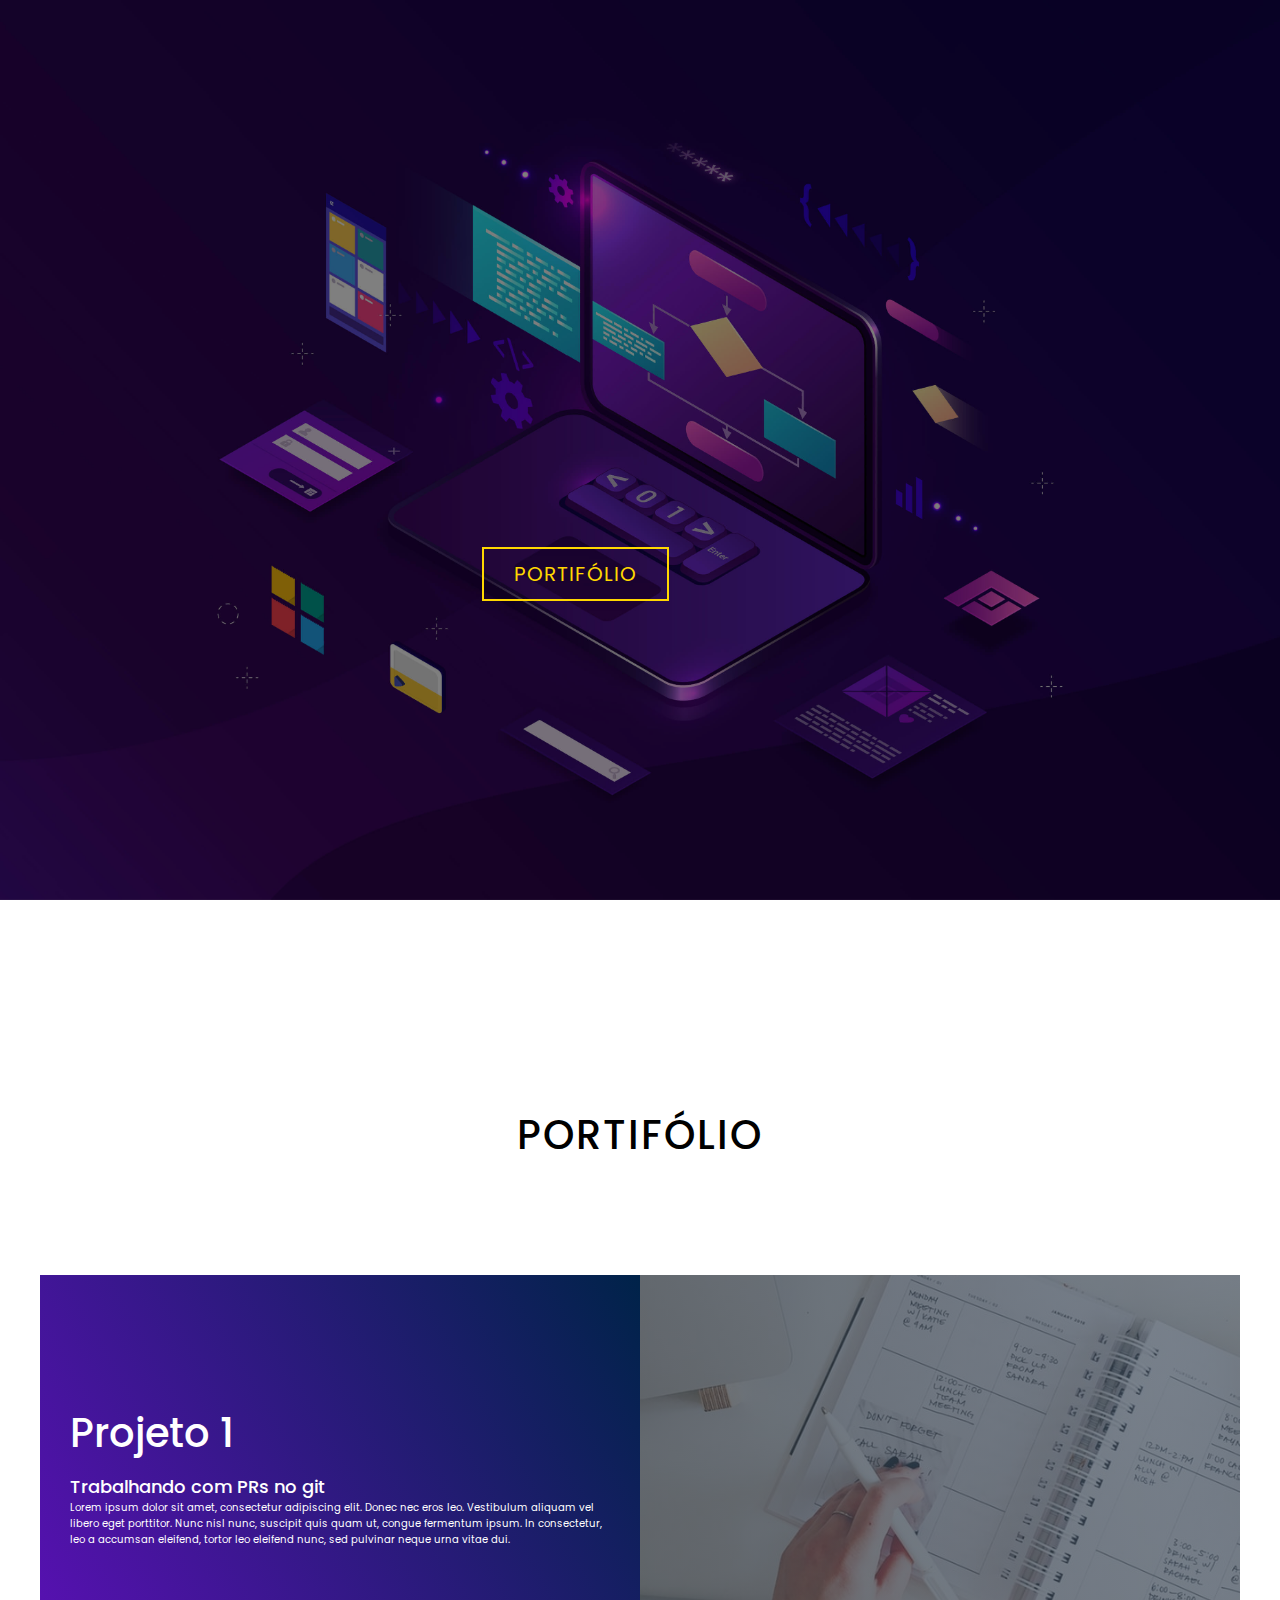
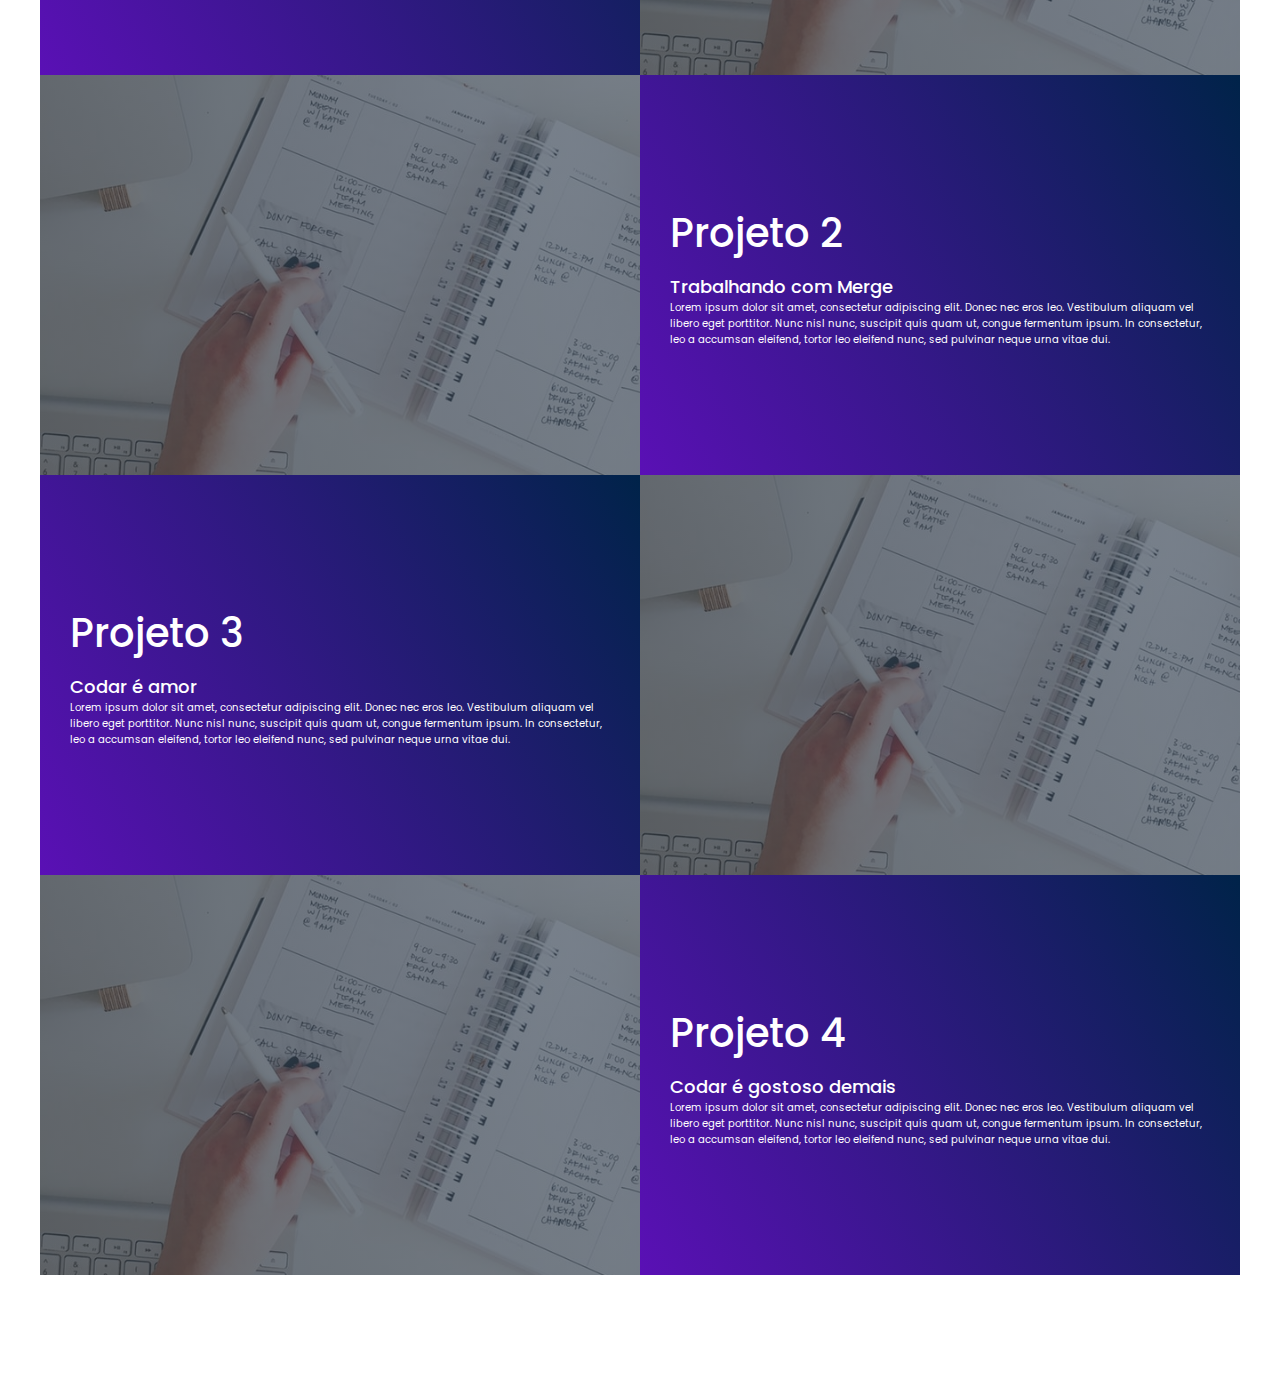
<file: index.html>
<!DOCTYPE html>
<html lang="pt-br">
  <head>
    <meta charset="UTF-8" />
    <meta name="viewport" content="width=device-width, initial-scale=1.0" />
    <link rel="stylesheet" href="style.css" />
    <title>Site daora demais</title>
  </head>

  <body>
    <section id="presentation">
      <div class="presentation container">
        <div>
          <h1>
            Olá,
            <span></span>
          </h1>
          <h1>
            meu nome é
            <span></span>
          </h1>
          <h1>
            Gabriel
            <span></span>
          </h1>
          <a href="#portfolio" type="button" class="cta">Portifólio</a>
        </div>
      </div>
    </section>

    <section id="portfolio">
      <div class="portfolio container">
        <div class="portfolio header">
          <h1 class="section-title"><span>Portifólio</span></h1>
        </div>
        <div class="all-projects">
          <div class="project-item">
            <div class="project-info">
              <h1>Projeto 1</h1>
              <h2>Trabalhando com PRs no git</h2>
              <p>
                Lorem ipsum dolor sit amet, consectetur adipiscing elit. Donec
                nec eros leo. Vestibulum aliquam vel libero eget porttitor. Nunc
                nisl nunc, suscipit quis quam ut, congue fermentum ipsum. In
                consectetur, leo a accumsan eleifend, tortor leo eleifend nunc,
                sed pulvinar neque urna vitae dui.
              </p>
            </div>
            <div class="project-img">
              <img src="./img-1.png" alt="img" />
            </div>
          </div>
          <div class="project-item">
            <div class="project-info">
              <h1>Projeto 2</h1>
              <h2>Trabalhando com Merge</h2>
              <p>
                Lorem ipsum dolor sit amet, consectetur adipiscing elit. Donec
                nec eros leo. Vestibulum aliquam vel libero eget porttitor. Nunc
                nisl nunc, suscipit quis quam ut, congue fermentum ipsum. In
                consectetur, leo a accumsan eleifend, tortor leo eleifend nunc,
                sed pulvinar neque urna vitae dui.
              </p>
            </div>
            <div class="project-img">
              <img src="./img-1.png" alt="img" />
            </div>
          </div>
          <div class="project-item">
            <div class="project-info">
              <h1>Projeto 3</h1>
              <h2>Codar é amor</h2>
              <p>
                Lorem ipsum dolor sit amet, consectetur adipiscing elit. Donec
                nec eros leo. Vestibulum aliquam vel libero eget porttitor. Nunc
                nisl nunc, suscipit quis quam ut, congue fermentum ipsum. In
                consectetur, leo a accumsan eleifend, tortor leo eleifend nunc,
                sed pulvinar neque urna vitae dui.
              </p>
            </div>
            <div class="project-img">
              <img src="./img-1.png" alt="img" />
            </div>
          </div>
          <div class="project-item">
            <div class="project-info">
              <h1>Projeto 4</h1>
              <h2>Codar é gostoso demais</h2>
              <p>
                Lorem ipsum dolor sit amet, consectetur adipiscing elit. Donec
                nec eros leo. Vestibulum aliquam vel libero eget porttitor. Nunc
                nisl nunc, suscipit quis quam ut, congue fermentum ipsum. In
                consectetur, leo a accumsan eleifend, tortor leo eleifend nunc,
                sed pulvinar neque urna vitae dui.
              </p>
            </div>
            <div class="project-img">
              <img src="./img-1.png" alt="img" />
            </div>
          </div>
        </div>
      </div>
    </section>
  </body>
</html>
</file>
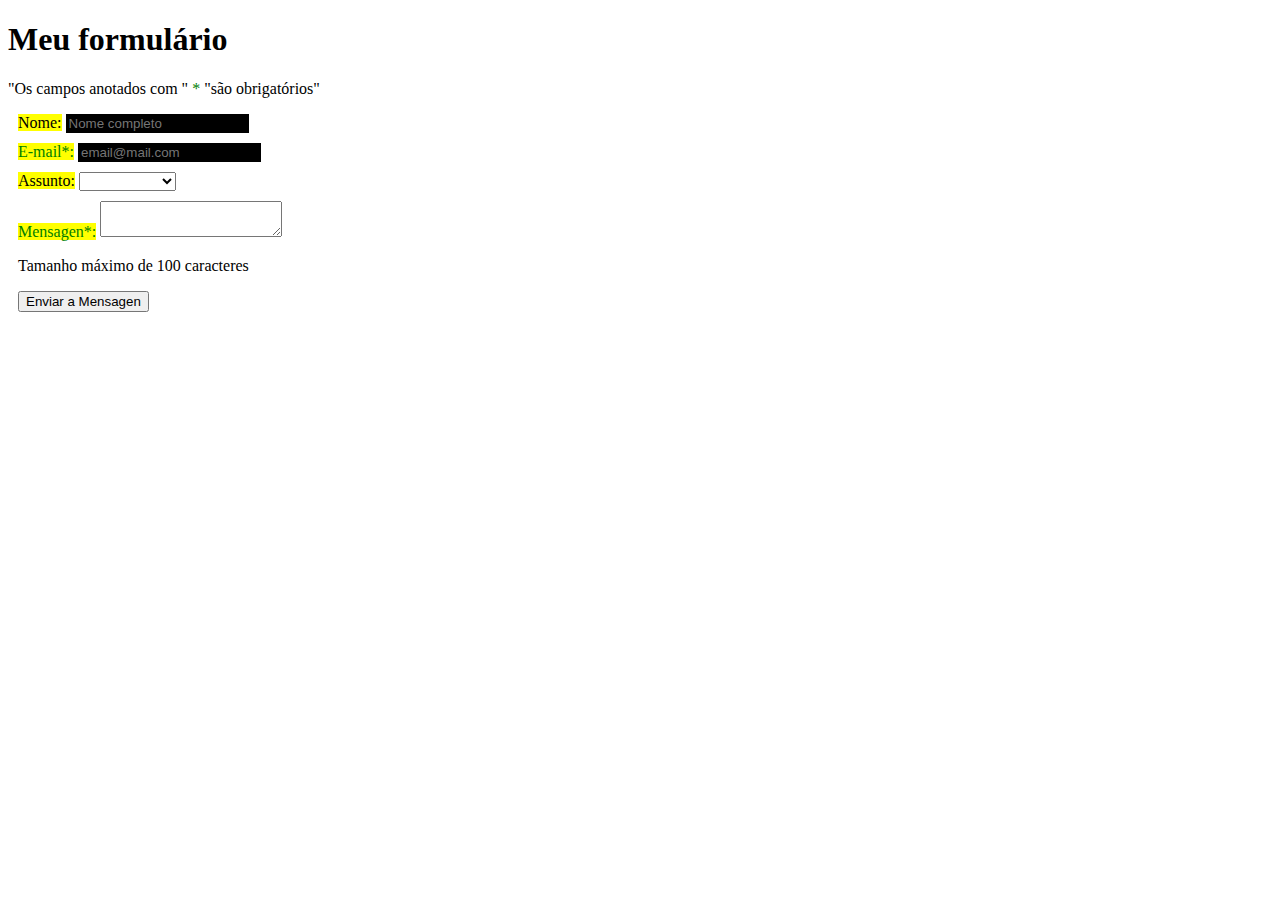
<file: meuformulario.html>
<!DOCTYPE html>
<html>

<head>
    <meta charset="UTF-8">
    <meta name="viewport" content="whidth=device-width, initial-scale=1.0">
    <title>Template para CSS</title>
    <link rel="stylesheet" type="text/CSS" href="formulario.css">
</head>

<body>
    <h1>Meu formulário</h1>
    <p>
        "Os campos anotados com "
        <span class="obrigatorio">*</span>
        "são obrigatórios"
    </p>

    <form action="/pagina-processa-dados-do-form" method="post">
        <div>
            <label for="name">Nome:</label>
            <input type="text" id="name" placeholder="Nome completo">
        </div>
        <div>
            <label for="mail" class="obrigatorio">E-mail*:</label>
            <input type="text" id="mail" placeholder="email@mail.com">
        </div>
        <div>
            <label for="assunto">Assunto:</label>
            <select name="assunto" id="assunto">
                <option value="N" selected></option>
                <option value="S">Sugestão</option>
                <option value="R">Reclamação</option>
                <option value="E">Elogio</option>
            </select>
        </div>
        <div>
            <label for="msg" class="obrigatorio">Mensagen*:</label>
            <textarea id="msg"></textarea>
            <p>Tamanho máximo de 100 caracteres</p>
        </div>
        <div class="button">
            <button type="submit">Enviar a Mensagen</button>
        </div>
    </form>



</body>

</html>
</file>
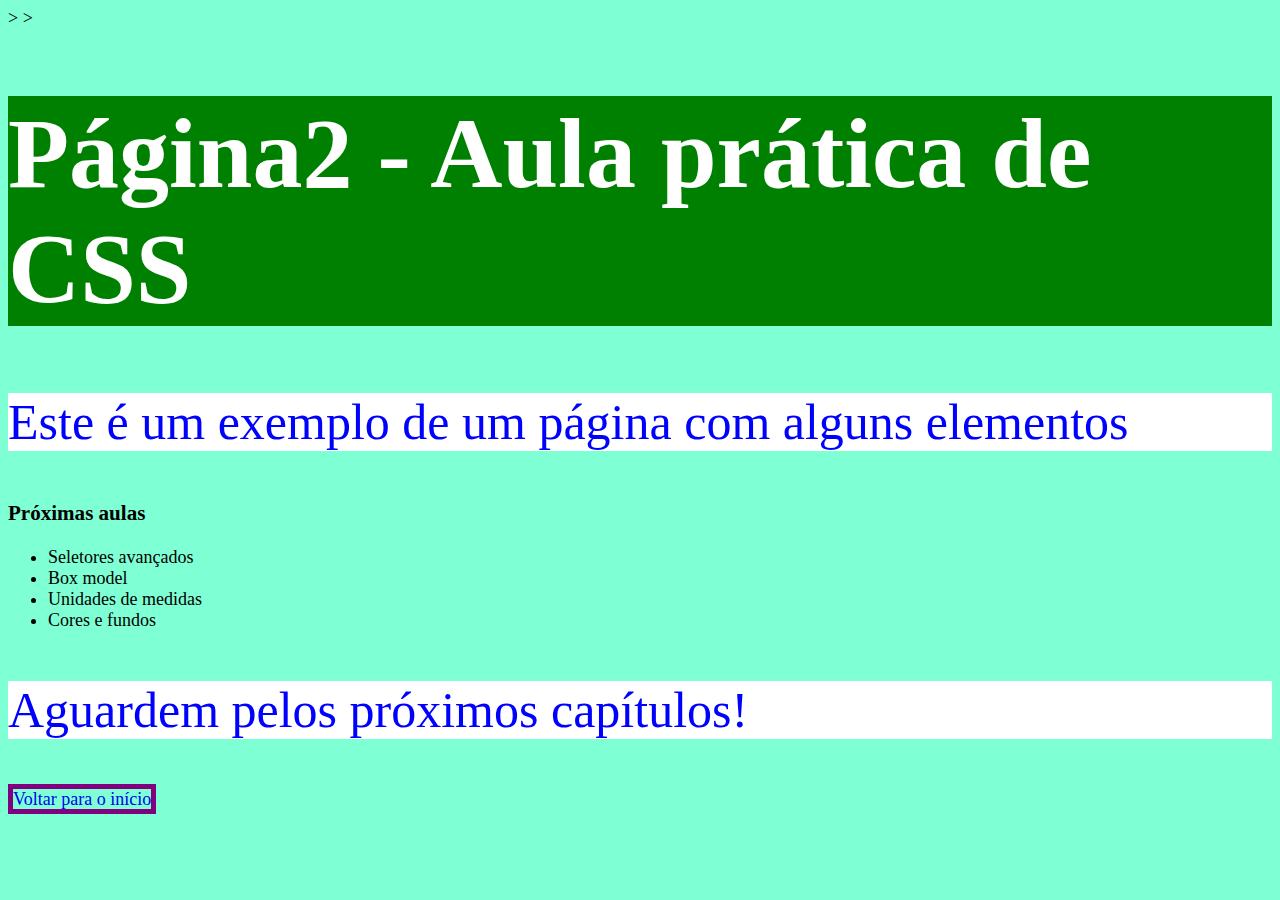
<file: pagina2.html>
<!DOCTYPE html>
<html>

<head>
    <meta charset="UTF-8">
    <meta name="viewport" content="whidth=device-width, initial-scale=1.0">
    <title>Aplicando CSS</title>>
    <link rel="stylesheet" type="text/css" href="estilo.css">
    <link rel="stylesheet" type="text/CSS" href="links.css">
    <style type="text/CSS">
        p {
        color: blue;
        font-size: 50px;
    }
    
    </style>

</head>>

<body>
    <h1 style="font-size: 100px;">Página2 - Aula prática de CSS</h1>
    <p>Este é um exemplo de um página com alguns elementos</p>
    <h3>Próximas aulas</h3>
    <ul>
        <li>Seletores avançados</li>
        <li>Box model</li>
        <li>Unidades de medidas</li>
        <li>Cores e fundos</li>
    </ul>
    <p>Aguardem pelos próximos capítulos!</p>
    <a href="index.html">Voltar para o início</a>
</body>

</html>
</file>
<file: style.css>
@import url('https://fonts.googleapis.com/css2?family=Poppins:ital,wght@0,400;0,700;1,200;1,500&display=swap');

*{
    padding: 0;
    margin: 0;
    box-sizing: border-box;
}

html{
    font-size: 10px;
    font-family: 'Poppins', 'Times New Roman', Times, serif ;
    scroll-behavior: smooth;
}

a{
    text-decoration: none;
}
img{
    height: 100%;
    width: 100%;
    object-fit: cover;
}
p .project-info {
    font-size: 1.4rem;
    margin-top: 5px;
    line-height: 2.5rem;
    font-weight: 200;
    letter-spacing: 0.05rem;
}

.container {
    min-height: 100vh;
    width: 100%;
    display: flex;
    align-items: center;
    justify-content: center;
}
.section-title {
    font-size: 4rem;
    font-weight: 500;
    color: black;
    margin-bottom: 10px;
    margin-top: 5px;
    text-transform: uppercase;
    letter-spacing: 0.2rem;
    text-align: center;
}



/* Seção de apresentação */

#presentation{
    background-image: url(./background.jpeg);
    background-size: cover;
    background-position: top center;
    position: relative;
    z-index: 1;
}
#presentation h1{
    display: block;
    width: fit-content;
    font-size: 5rem;
    position: relative;
    color: transparent;
    animation: text_reveal .5s ease forwards;
    animation-delay: 1.5s;
}
#presentation h1:nth-child(1){
    animation-delay: .8s;
}
#presentation h1:nth-child(2){
    animation-delay: 1.8s;
}
#presentation h1:nth-child(3){
    animation: text_reveal_name .5s ease forwards;
    animation-delay: 2.8s;
}
#presentation .cta{
    display: inline-block;
    padding: 10px 30px;
    color: gold;
    background-color: transparent;
    border: 2px solid gold;
    font-size: 2rem;
    text-transform: uppercase;
    letter-spacing: .1rem;
    margin-top: 20px;
    transition: .5s ease;
    transition-property: background-color, color;

}
#presentation .cta:hover{
    color: white;
    font-weight: 500;
    background-color: gold;
}
#presentation h1 span{
    position: absolute;
    top: 0;
    left:0;
    height: 100%;
    width: 0%;
    animation: text_reveal_box 1s ease;
    animation-delay: .5s;
    background-color: gold;
}
#presentation h1:nth-child(1) span{
    animation-delay: .5s;
}
#presentation h1:nth-child(2) span{
    animation-delay: 1.5s;
}
#presentation h1:nth-child(3) span{
    animation-delay: 2.5s;
}
#presentation::after{
    content: '';
    position: absolute;
    left:0;
    top: 0;
    height:100%;
    width: 100%;
    background-color:black;
    opacity: 0.5;
    z-index: -1;
}

/* Seção de Portifólio */

#portfolio .portfolio{
    flex-direction: column;
    max-width: 1200px;
    margin: 0 auto;
    padding: 100px 0;
}
#portfolio .portfolio-header h1{
    margin-bottom: 50px;
}
#portfolio .all-projects {
    display: flex;
    align-items: center;
    justify-content: center;
    flex-direction: column;
}
#portfolio .project-item{
    display:flex;
    align-items: center;
    justify-content: center;
    flex-direction: column;
    width: 80%;
    margin: 20px auto;
    overflow: hidden;
    border-radius: 10px;
}

#portfolio .project-info {
    padding: 30px;
    flex-basis: 50%;
    height: 100%;
    display: flex;
    align-items: flex-start;
    justify-content: center;
    flex-direction: column;
    background-image: linear-gradient(60deg, #5a10b5 0%, #002349 100%);
    color: white;
}

#portfolio .project-info h1{
    font-size: 4rem;
    font-weight: 500;
}

#portfolio .project-info h2{
    font-size: 1.8rem;
    font-weight: 500;
    margin-top: 10px;
}

#portfolio .project-img {
    flex-basis: 50%;
    height: 300px;
    overflow: hidden;
    position: relative;
}

#portfolio .project-img:after {
    content: '';
    position: absolute;
    left: 0;
    top:0;
    height: 100%;
    width: 100%;
    background-image: linear-gradient(60deg, #29323c 0%, #485563 100%);
    opacity: 0.7;
}
#portfolio .project-img img{
    transition: 0.5s ease transform;
}
#portfolio .project-item:hover .project-img img{
    transform: scale(1.1);
}

/* Keyframes */

@keyframes text_reveal{
    100%{
        color: white;
    }
}
@keyframes text_reveal_name{
    100%{
        color: gold;
        font-weight: 500px;
    }
}

@keyframes text_reveal_box{
    50%{
        width:100%;
        left:0;
    }
    100%{
        width: 0;
        left:100%
    }
}

/* Media Query */
@media only screen and (min-width: 768px) {
    #portfolio .project-item {
        flex-direction: row;
        height: 400px;
        margin: 0;
        width: 100%;
        border-radius: 0;
    }
    #portfolio .all-projects .project-info{
        height: 100%
    }
    #portfolio .all-projects .project-img{
        height: 100%
    }
    #portfolio .project-item:nth-child(even) {
        flex-direction: row-reverse;
    }


}
</file>
<file: formulario.css>
/* Este é um exemplo de código CSS */
label[for] {
  background: yellow;
}

.obrigatorio{
  color: green;
}

input[type=text] {
  background-color: black;
  border: 1px solid black;
}

form div {
  margin: 10px;
}

a[href*=edu] {
  background-color: green;
  color: #aff2288;
}

/* Cores das opções do combobox */
option[value=S] {
  color: blue;
}

option[value=R] {
  color: red;
}

option[value=E] {
  color: green;
}

/* Fim das Cores*/
[placeholder] {
  color: red;
}
</file>
<file: estilo.css>
body {
    background-color: aquamarine;
    font-size: 18px;
}

h1 {
    font-size: 150px;
    background-color: green;
    color: white;
}

p {
    font-size: 35px;
    background-color: white;
    color: purple;
}
</file>
<file: links.css>
a {
    text-decoration: none;
    border: 5px solid purple;
}
</file>
